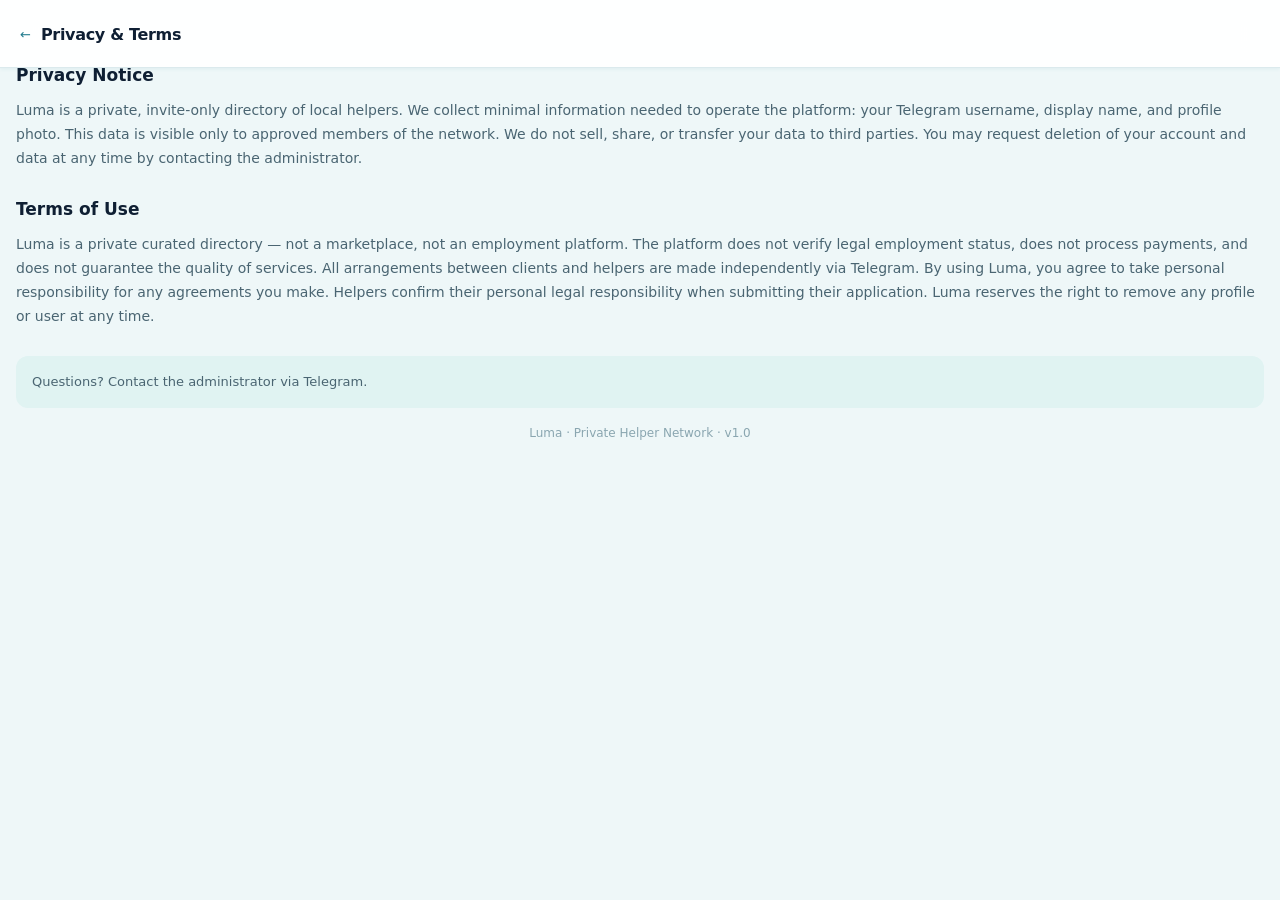
<file: legal.html>
<!DOCTYPE html>
<html lang="en">
<head>
  <meta charset="UTF-8">
  <meta name="viewport" content="width=device-width, initial-scale=1.0, viewport-fit=cover">
  <title>Luma — Privacy &amp; Terms</title>
  <link rel="stylesheet" href="css/theme.css">
  <link rel="stylesheet" href="css/components.css">
</head>
<body>
<div class="app-container">
  <header class="header">
    <button class="btn-ghost" onclick="history.back()">←</button>
    <div class="header-title" data-i18n="legal_title">Privacy &amp; Terms</div>
    <div></div>
  </header>

  <div class="page-content" style="padding-top:64px">

    <div style="margin-bottom:28px">
      <h2 style="font-size:17px;font-weight:700;margin-bottom:12px" data-i18n="legal_privacy_title">Privacy Notice</h2>
      <p style="font-size:14px;color:var(--text-secondary);line-height:1.7" data-i18n="legal_privacy_text"></p>
    </div>

    <div style="margin-bottom:28px">
      <h2 style="font-size:17px;font-weight:700;margin-bottom:12px" data-i18n="legal_terms_title">Terms of Use</h2>
      <p style="font-size:14px;color:var(--text-secondary);line-height:1.7" data-i18n="legal_terms_text"></p>
    </div>

    <div style="padding:16px;background:var(--accent-light);border-radius:var(--radius-md)">
      <p style="font-size:13px;color:var(--text-secondary)" data-i18n="legal_contact"></p>
    </div>

    <div style="margin-top:16px;text-align:center;font-size:12px;color:var(--text-muted)">
      Luma · Private Helper Network · v1.0
    </div>

  </div>
</div>

<script src="https://telegram.org/js/telegram-web-app.js"></script>
<script src="js/config.js"></script>
<script src="js/i18n.js"></script>
<script>
  const tg = window.Telegram?.WebApp;
  if (tg) { tg.ready(); tg.expand(); }
  setLang(localStorage.getItem('luma_lang') || 'en');
</script>
</body>
</html>
</file>
<file: css/theme.css>
/* ============================================================
   LUMA — Theme (CSS Custom Properties, Reset, Base)
   Private directory of local helpers for expats
   ============================================================ */

/* ------------------------------------------------------------
   1. Design Tokens
   ------------------------------------------------------------ */
:root {
  /* Background */
  --bg:              #EEF7F8;
  --bg-subtle:       #E0F3F2;

  /* Surface */
  --surface:         #FFFFFF;

  /* Accent */
  --accent:          #1F7A8C;
  --accent-hover:    #12606E;
  --accent-light:    #E0F3F2;
  --accent-glow:     rgba(31, 122, 140, 0.18);

  /* Text */
  --text-primary:    #0F1F33;
  --text-secondary:  #4A6572;
  --text-muted:      #8AA6B0;

  /* Border */
  --border:          #D8E8EC;

  /* Shadows */
  --shadow-sm:       0 1px 4px rgba(31, 122, 140, 0.08);
  --shadow-md:       0 4px 16px rgba(31, 122, 140, 0.12);
  --shadow-lg:       0 8px 32px rgba(31, 122, 140, 0.16);
  --featured-glow:   0 0 0 2px #1F7A8C, 0 4px 20px rgba(31, 122, 140, 0.24);

  /* Border Radius */
  --radius-sm:       8px;
  --radius-md:       12px;
  --radius-lg:       16px;
  --radius-xl:       20px;

  /* Typography Scale */
  --font-base:       system-ui, -apple-system, 'Segoe UI', sans-serif;
  --text-xs:         12px;
  --text-sm:         13px;
  --text-base:       15px;
  --text-md:         16px;
  --text-lg:         18px;
  --text-xl:         22px;

  /* Spacing */
  --space-4:         4px;
  --space-6:         6px;
  --space-8:         8px;
  --space-12:        12px;
  --space-14:        14px;
  --space-16:        16px;
  --space-20:        20px;
  --space-24:        24px;
  --space-32:        32px;
  --space-48:        48px;

  /* Z-index layers */
  --z-base:          1;
  --z-header:        100;
  --z-nav:           100;
  --z-overlay:       200;
  --z-gate:          300;

  /* Safe areas (Telegram / iOS) */
  --safe-top:        env(safe-area-inset-top, 0px);
  --safe-bottom:     env(safe-area-inset-bottom, 0px);
  --safe-left:       env(safe-area-inset-left, 0px);
  --safe-right:      env(safe-area-inset-right, 0px);

  /* Bottom nav height (used for page-content padding) */
  --nav-height:      56px;
  --header-height:   56px;
}

/* ------------------------------------------------------------
   2. Modern CSS Reset
   ------------------------------------------------------------ */
*,
*::before,
*::after {
  box-sizing: border-box;
  margin: 0;
  padding: 0;
}

html {
  -webkit-text-size-adjust: 100%;
  text-size-adjust: 100%;
  -webkit-tap-highlight-color: transparent;
  scroll-behavior: smooth;
}

/* Telegram Mini App viewport fix */
html,
body {
  width: 100%;
  height: var(--tg-viewport-stable-height, 100dvh);
  overflow: hidden;
}

body {
  font-family: var(--font-base);
  font-size: var(--text-base);
  line-height: 1.5;
  color: var(--text-primary);
  background-color: var(--bg);
  -webkit-font-smoothing: antialiased;
  -moz-osx-font-smoothing: grayscale;
  overscroll-behavior: none;
  /* Prevent elastic scroll bounce at document level */
  position: fixed;
  inset: 0;
}

/* Remove list styles globally where they appear in UI context */
ul, ol {
  list-style: none;
}

/* Links */
a {
  color: var(--accent);
  text-decoration: none;
}

a:hover {
  color: var(--accent-hover);
}

/* Images */
img,
svg {
  display: block;
  max-width: 100%;
}

/* Form elements inherit fonts */
button,
input,
textarea,
select {
  font-family: inherit;
  font-size: inherit;
  line-height: inherit;
  color: inherit;
}

button {
  background: none;
  border: none;
  cursor: pointer;
  -webkit-tap-highlight-color: transparent;
  touch-action: manipulation;
}

input,
textarea,
select {
  appearance: none;
  -webkit-appearance: none;
  background: none;
  border: none;
  outline: none;
}

/* Focus visible — keyboard navigation only */
:focus-visible {
  outline: 2px solid var(--accent);
  outline-offset: 2px;
}

:focus:not(:focus-visible) {
  outline: none;
}

/* ------------------------------------------------------------
   3. Base Typography
   ------------------------------------------------------------ */
h1 {
  font-size: var(--text-xl);
  font-weight: 700;
  line-height: 1.3;
  color: var(--text-primary);
}

h2 {
  font-size: var(--text-lg);
  font-weight: 600;
  line-height: 1.35;
  color: var(--text-primary);
}

h3 {
  font-size: var(--text-md);
  font-weight: 600;
  line-height: 1.4;
  color: var(--text-primary);
}

p {
  font-size: var(--text-base);
  font-weight: 400;
  line-height: 1.5;
  color: var(--text-primary);
}

small {
  font-size: var(--text-sm);
  font-weight: 400;
}

.caption {
  font-size: var(--text-xs);
  font-weight: 400;
  color: var(--text-muted);
}

.text-muted {
  color: var(--text-muted);
}

.text-secondary {
  color: var(--text-secondary);
}

.text-accent {
  color: var(--accent);
}

.font-medium {
  font-weight: 500;
}

.font-semibold {
  font-weight: 600;
}

.font-bold {
  font-weight: 700;
}

.text-center {
  text-align: center;
}

/* Truncate single line */
.truncate {
  overflow: hidden;
  text-overflow: ellipsis;
  white-space: nowrap;
}

/* ------------------------------------------------------------
   4. Scrollbar Styling
   ------------------------------------------------------------ */

/* WebKit scrollbar — very subtle, matches blue theme */
::-webkit-scrollbar {
  width: 4px;
  height: 4px;
}

::-webkit-scrollbar-track {
  background: transparent;
}

::-webkit-scrollbar-thumb {
  background: var(--border);
  border-radius: 4px;
}

::-webkit-scrollbar-thumb:hover {
  background: var(--text-muted);
}

/* Firefox */
* {
  scrollbar-width: thin;
  scrollbar-color: var(--border) transparent;
}

/* Hide scrollbar on horizontal scroll containers */
.scrollbar-hidden {
  scrollbar-width: none;
  -ms-overflow-style: none;
}

.scrollbar-hidden::-webkit-scrollbar {
  display: none;
}

/* ------------------------------------------------------------
   5. Utility Helpers
   ------------------------------------------------------------ */
.visually-hidden {
  position: absolute;
  width: 1px;
  height: 1px;
  padding: 0;
  margin: -1px;
  overflow: hidden;
  clip: rect(0, 0, 0, 0);
  white-space: nowrap;
  border: 0;
}

.flex {
  display: flex;
}

.flex-col {
  display: flex;
  flex-direction: column;
}

.items-center {
  align-items: center;
}

.justify-between {
  justify-content: space-between;
}

.gap-4  { gap: var(--space-4); }
.gap-8  { gap: var(--space-8); }
.gap-12 { gap: var(--space-12); }
.gap-16 { gap: var(--space-16); }

.w-full  { width: 100%; }
.h-full  { height: 100%; }
</file>
<file: css/components.css>
/* ============================================================
   LUMA — Components
   All UI components for the Mini App
   Depends on: theme.css (must be loaded first)
   ============================================================ */

/* ============================================================
   1. LAYOUT
   ============================================================ */

/* Root container — fills the stable Telegram viewport */
.app-container {
  position: relative;
  width: 100%;
  height: var(--tg-viewport-stable-height, 100dvh);
  overflow: hidden;
  background-color: var(--bg);
  display: flex;
  flex-direction: column;
}

/* Individual page */
.page {
  position: absolute;
  inset: 0;
  display: flex;
  flex-direction: column;
  background-color: var(--bg);
  transition: opacity 0.2s ease, transform 0.2s ease;
  will-change: opacity, transform;
  overflow: hidden;
}

/* Hidden page — JS toggles this to switch views */
.page--hidden {
  opacity: 0;
  pointer-events: none;
  transform: translateX(6px);
}

/* Page header area — sits below the fixed .header */
.page-header {
  flex-shrink: 0;
  padding: calc(var(--header-height) + var(--safe-top) + 12px) var(--space-16) 0;
}

/* Scrollable content area */
.page-content {
  flex: 1;
  overflow-y: auto;
  overflow-x: hidden;
  -webkit-overflow-scrolling: touch;
  overscroll-behavior-y: contain;
  padding: var(--space-12) var(--space-16);
  padding-top: calc(var(--header-height) + var(--safe-top) + var(--space-12));
  padding-bottom: calc(var(--nav-height) + var(--safe-bottom) + var(--space-16));
}

/* Page content without header offset (e.g. gate screen) */
.page-content--full {
  padding-top: calc(var(--safe-top) + var(--space-16));
}

/* ============================================================
   2. HEADER
   ============================================================ */

.header {
  position: fixed;
  top: 0;
  left: 0;
  right: 0;
  z-index: var(--z-header);
  display: flex;
  align-items: center;
  gap: var(--space-8);
  background-color: var(--surface);
  box-shadow: var(--shadow-sm);
  padding: var(--space-12) var(--space-16);
  padding-top: calc(var(--space-12) + var(--safe-top));
  height: calc(var(--header-height) + var(--safe-top));
}

.header-title {
  font-size: var(--text-md);
  font-weight: 700;
  color: var(--text-primary);
  letter-spacing: -0.3px;
  flex: 1;
  min-width: 0;
}

.header-right {
  display: flex;
  align-items: center;
  gap: var(--space-8);
  flex-shrink: 0;
}

/* City selector chip */
.header-city {
  display: inline-flex;
  align-items: center;
  gap: var(--space-4);
  background-color: var(--accent-light);
  color: var(--accent);
  font-size: var(--text-sm);
  font-weight: 500;
  padding: 5px 10px;
  border-radius: var(--radius-xl);
  border: none;
  cursor: pointer;
  white-space: nowrap;
  transition: background-color 0.15s ease, color 0.15s ease;
  flex-shrink: 0;
}

.header-city:active {
  background-color: var(--accent);
  color: #fff;
}

.header-city::after {
  content: '▾';
  font-size: 10px;
  opacity: 0.7;
}

/* Language toggle (RU / EN) */
.header-lang {
  display: inline-flex;
  align-items: center;
  justify-content: center;
  background-color: transparent;
  color: var(--text-secondary);
  font-size: var(--text-sm);
  font-weight: 600;
  padding: 5px 8px;
  border-radius: var(--radius-sm);
  border: 1.5px solid var(--border);
  cursor: pointer;
  transition: border-color 0.15s ease, color 0.15s ease, background-color 0.15s ease;
  flex-shrink: 0;
  letter-spacing: 0.3px;
}

.header-lang:active,
.header-lang--active {
  border-color: var(--accent);
  color: var(--accent);
  background-color: var(--accent-light);
}

/* ============================================================
   3. BOTTOM NAVIGATION
   ============================================================ */

.bottom-nav {
  position: fixed;
  bottom: 0;
  left: 0;
  right: 0;
  z-index: var(--z-nav);
  display: flex;
  align-items: flex-start;
  background-color: var(--surface);
  border-top: 1px solid var(--border);
  padding-bottom: var(--safe-bottom);
}

.nav-item {
  flex: 1;
  display: flex;
  flex-direction: column;
  align-items: center;
  justify-content: center;
  gap: 3px;
  min-height: var(--nav-height);
  padding: 8px 4px;
  color: var(--text-muted);
  font-size: 10px;
  font-weight: 500;
  cursor: pointer;
  border: none;
  background: none;
  transition: color 0.15s ease;
  -webkit-tap-highlight-color: transparent;
  touch-action: manipulation;
  text-align: center;
  letter-spacing: 0.1px;
}

.nav-item svg,
.nav-item .nav-icon {
  width: 24px;
  height: 24px;
  flex-shrink: 0;
}

.nav-item:active {
  opacity: 0.7;
}

.nav-item--active {
  color: var(--accent);
}

.nav-item--active svg,
.nav-item--active .nav-icon {
  /* icon gets accent color via currentColor or stroke */
}

/* ============================================================
   4. HELPER CARD
   ============================================================ */

.helper-card {
  display: flex;
  gap: var(--space-12);
  background-color: var(--surface);
  border-radius: var(--radius-lg);
  box-shadow: var(--shadow-sm);
  padding: var(--space-16);
  margin-bottom: var(--space-12);
  cursor: pointer;
  transition: box-shadow 0.2s ease, transform 0.15s ease;
  -webkit-tap-highlight-color: transparent;
  touch-action: manipulation;
  position: relative;
  overflow: hidden;
}

.helper-card:active {
  transform: scale(0.985);
  box-shadow: var(--shadow-sm);
}

.helper-card__photo {
  width: 72px;
  height: 72px;
  border-radius: 50%;
  object-fit: cover;
  flex-shrink: 0;
  background-color: var(--bg-subtle);
  border: 2px solid var(--border);
}

.helper-card__body {
  display: flex;
  flex-direction: column;
  flex: 1;
  min-width: 0;
}

.helper-card__name {
  font-size: var(--text-md);
  font-weight: 600;
  color: var(--text-primary);
  line-height: 1.3;
  margin-bottom: 3px;
  white-space: nowrap;
  overflow: hidden;
  text-overflow: ellipsis;
}

.helper-card__meta {
  font-size: var(--text-sm);
  color: var(--text-secondary);
  line-height: 1.4;
  white-space: nowrap;
  overflow: hidden;
  text-overflow: ellipsis;
}

.helper-card__price {
  font-size: var(--text-sm);
  font-weight: 700;
  color: var(--accent);
  margin-top: 4px;
}

.helper-card__badges {
  display: flex;
  flex-wrap: wrap;
  gap: var(--space-4);
  margin-top: var(--space-8);
}

.helper-card__actions {
  display: flex;
  gap: var(--space-8);
  margin-top: var(--space-12);
}

/* Featured variant */
.helper-card--featured {
  box-shadow: var(--featured-glow);
  background: linear-gradient(135deg, #ffffff 0%, #f4f9ff 100%);
}

.helper-card--featured::before {
  content: '';
  position: absolute;
  top: 0;
  left: 0;
  right: 0;
  height: 2px;
  background: linear-gradient(90deg, var(--accent) 0%, rgba(43, 133, 232, 0.3) 100%);
  border-radius: var(--radius-lg) var(--radius-lg) 0 0;
}

/* Helpers list container */
.helpers-list {
  transition: opacity 0.15s ease;
}

.helpers-list--loading {
  opacity: 0.5;
  pointer-events: none;
}

/* ============================================================
   5. BADGES
   ============================================================ */

.badge {
  display: inline-flex;
  align-items: center;
  justify-content: center;
  padding: 3px 8px;
  font-size: 11px;
  font-weight: 600;
  line-height: 1;
  border-radius: 20px;
  letter-spacing: 0.2px;
  white-space: nowrap;
  flex-shrink: 0;
}

.badge--verified {
  background-color: var(--accent);
  color: #ffffff;
}

.badge--default {
  background-color: var(--accent-light);
  color: var(--accent);
}

/* ============================================================
   6. CATEGORY PILLS
   ============================================================ */

.category-pills {
  display: flex;
  gap: var(--space-8);
  overflow-x: auto;
  -webkit-overflow-scrolling: touch;
  scrollbar-width: none;
  -ms-overflow-style: none;
  padding: 4px 0;
  /* Negative margin trick to allow scroll to edge */
  margin-left: calc(-1 * var(--space-16));
  margin-right: calc(-1 * var(--space-16));
  padding-left: var(--space-16);
  padding-right: var(--space-16);
}

.category-pills::-webkit-scrollbar {
  display: none;
}

.pill {
  display: inline-flex;
  align-items: center;
  justify-content: center;
  height: 32px;
  padding: 0 14px;
  font-size: 14px;
  font-weight: 500;
  color: var(--text-secondary);
  background-color: var(--surface);
  border: 1.5px solid var(--border);
  border-radius: var(--radius-xl);
  white-space: nowrap;
  cursor: pointer;
  transition: background-color 0.15s ease, color 0.15s ease, border-color 0.15s ease;
  flex-shrink: 0;
  -webkit-tap-highlight-color: transparent;
  touch-action: manipulation;
}

.pill:active {
  opacity: 0.8;
}

.pill--active {
  background-color: var(--accent);
  color: #ffffff;
  border-color: var(--accent);
}

/* ── Language selection pills (apply form) ──────────────────────────────── */
.language-pill {
  cursor: pointer;
  -webkit-tap-highlight-color: transparent;
  touch-action: manipulation;
}

.language-pill input[type="checkbox"] {
  position: absolute;
  opacity: 0;
  width: 0;
  height: 0;
  pointer-events: none;
}

.language-pill span {
  display: inline-flex;
  align-items: center;
  justify-content: center;
  padding: 0 14px;
  height: 36px;
  border-radius: var(--radius-xl);
  border: 1.5px solid var(--border);
  background: var(--surface);
  color: var(--text-secondary);
  font-size: 14px;
  font-weight: 500;
  transition: background-color 0.15s ease, color 0.15s ease, border-color 0.15s ease;
  user-select: none;
}

.language-pill input[type="checkbox"]:checked + span {
  background: var(--accent);
  color: #ffffff;
  border-color: var(--accent);
}

/* ============================================================
   7. SEARCH BAR
   ============================================================ */

.search-bar-wrapper {
  position: relative;
  width: 100%;
}

.search-bar-wrapper::before {
  content: '';
  position: absolute;
  left: 14px;
  top: 50%;
  transform: translateY(-50%);
  width: 18px;
  height: 18px;
  background-image: url("data:image/svg+xml,%3Csvg xmlns='http://www.w3.org/2000/svg' width='18' height='18' viewBox='0 0 24 24' fill='none' stroke='%238AAAC4' stroke-width='2' stroke-linecap='round' stroke-linejoin='round'%3E%3Ccircle cx='11' cy='11' r='8'/%3E%3Cline x1='21' y1='21' x2='16.65' y2='16.65'/%3E%3C/svg%3E");
  background-repeat: no-repeat;
  background-size: contain;
  pointer-events: none;
  z-index: 1;
}

.search-bar {
  width: 100%;
  height: 44px;
  background-color: var(--surface);
  border: 1.5px solid var(--border);
  border-radius: var(--radius-xl);
  padding: 0 16px 0 44px;
  font-size: var(--text-base);
  color: var(--text-primary);
  appearance: none;
  -webkit-appearance: none;
  transition: border-color 0.15s ease, box-shadow 0.15s ease;
}

.search-bar::placeholder {
  color: var(--text-muted);
}

.search-bar:focus {
  outline: none;
  border-color: var(--accent);
  box-shadow: 0 0 0 3px var(--accent-glow);
}

/* ============================================================
   8. FILTER CHIPS
   ============================================================ */

.filter-chips {
  display: flex;
  gap: var(--space-8);
  overflow-x: auto;
  -webkit-overflow-scrolling: touch;
  scrollbar-width: none;
  -ms-overflow-style: none;
  padding: 4px 0;
  margin-left: calc(-1 * var(--space-16));
  margin-right: calc(-1 * var(--space-16));
  padding-left: var(--space-16);
  padding-right: var(--space-16);
}

.filter-chips::-webkit-scrollbar {
  display: none;
}

.filter-chip {
  display: inline-flex;
  align-items: center;
  gap: 4px;
  padding: 6px 12px;
  font-size: var(--text-xs);
  font-weight: 500;
  color: var(--text-secondary);
  background-color: var(--surface);
  border: 1.5px solid var(--accent-light);
  border-radius: var(--radius-xl);
  white-space: nowrap;
  cursor: pointer;
  transition: background-color 0.15s ease, color 0.15s ease, border-color 0.15s ease;
  flex-shrink: 0;
  -webkit-tap-highlight-color: transparent;
  touch-action: manipulation;
}

.filter-chip:active {
  opacity: 0.8;
}

.filter-chip--active {
  background-color: var(--accent);
  color: #ffffff;
  border-color: var(--accent);
}

/* ============================================================
   9. BUTTONS
   ============================================================ */

.btn {
  display: inline-flex;
  align-items: center;
  justify-content: center;
  gap: var(--space-6);
  border-radius: var(--radius-xl);
  font-size: var(--text-base);
  font-weight: 600;
  cursor: pointer;
  border: none;
  background: none;
  transition: background-color 0.15s ease, color 0.15s ease,
              border-color 0.15s ease, box-shadow 0.15s ease,
              transform 0.1s ease;
  -webkit-tap-highlight-color: transparent;
  touch-action: manipulation;
  text-decoration: none;
  white-space: nowrap;
  user-select: none;
  position: relative;
  overflow: hidden;
}

.btn:active {
  transform: scale(0.97);
}

.btn:disabled,
.btn[disabled] {
  opacity: 0.45;
  cursor: not-allowed;
  transform: none;
  pointer-events: none;
}

/* Primary */
.btn-primary {
  background-color: var(--accent);
  color: #ffffff;
  width: 100%;
  height: 48px;
  padding: 0 var(--space-20);
  box-shadow: 0 2px 8px rgba(43, 133, 232, 0.28);
}

.btn-primary:hover {
  background-color: var(--accent-hover);
}

.btn-primary:active {
  background-color: var(--accent-hover);
  box-shadow: none;
}

/* Secondary */
.btn-secondary {
  background-color: transparent;
  color: var(--accent);
  width: 100%;
  height: 48px;
  padding: 0 var(--space-20);
  border: 1.5px solid var(--accent);
}

.btn-secondary:hover {
  background-color: var(--accent-light);
}

.btn-secondary:active {
  background-color: var(--accent-light);
}

/* Ghost */
.btn-ghost {
  background-color: transparent;
  color: var(--accent);
  padding: 0;
  height: auto;
  font-weight: 500;
  font-size: var(--text-sm);
}

.btn-ghost:hover {
  color: var(--accent-hover);
}

/* Small */
.btn-sm {
  height: 36px;
  font-size: var(--text-sm);
  padding: 0 var(--space-16);
  width: auto;
}

/* Icon button */
.btn-icon {
  width: 40px;
  height: 40px;
  border-radius: 50%;
  background-color: var(--accent-light);
  color: var(--accent);
  padding: 0;
  flex-shrink: 0;
}

.btn-icon:hover {
  background-color: var(--accent);
  color: #ffffff;
}

/* Danger */
.btn-danger {
  background-color: #FEF2F2;
  color: #DC2626;
  border: 1.5px solid #FECACA;
}

.btn-danger:hover {
  background-color: #DC2626;
  color: #ffffff;
}

/* ============================================================
   10. FORMS
   ============================================================ */

.form-group {
  margin-bottom: var(--space-20);
}

.form-label {
  display: block;
  font-size: var(--text-sm);
  font-weight: 500;
  color: var(--text-secondary);
  margin-bottom: 6px;
  line-height: 1.4;
}

.form-label--required::after {
  content: ' *';
  color: var(--accent);
}

.form-input,
.form-select {
  width: 100%;
  height: 48px;
  background-color: var(--surface);
  border: 1.5px solid var(--border);
  border-radius: var(--radius-md);
  padding: 0 var(--space-14);
  font-size: var(--text-base);
  color: var(--text-primary);
  appearance: none;
  -webkit-appearance: none;
  transition: border-color 0.15s ease, box-shadow 0.15s ease;
}

.form-textarea {
  width: 100%;
  min-height: 120px;
  background-color: var(--surface);
  border: 1.5px solid var(--border);
  border-radius: var(--radius-md);
  padding: 14px var(--space-14);
  font-size: var(--text-base);
  color: var(--text-primary);
  resize: vertical;
  appearance: none;
  -webkit-appearance: none;
  transition: border-color 0.15s ease, box-shadow 0.15s ease;
  line-height: 1.5;
}

.form-input::placeholder,
.form-textarea::placeholder {
  color: var(--text-muted);
}

.form-input:focus,
.form-textarea:focus,
.form-select:focus {
  outline: none;
  border-color: var(--accent);
  box-shadow: 0 0 0 3px var(--accent-glow);
}

.form-input.is-error,
.form-textarea.is-error,
.form-select.is-error {
  border-color: #DC2626;
  box-shadow: 0 0 0 3px rgba(220, 38, 38, 0.12);
}

/* Custom select arrow */
.form-select {
  background-image: url("data:image/svg+xml,%3Csvg xmlns='http://www.w3.org/2000/svg' width='16' height='16' viewBox='0 0 24 24' fill='none' stroke='%238AAAC4' stroke-width='2' stroke-linecap='round' stroke-linejoin='round'%3E%3Cpolyline points='6 9 12 15 18 9'/%3E%3C/svg%3E");
  background-repeat: no-repeat;
  background-position: right 14px center;
  padding-right: 40px;
}

.form-error {
  display: block;
  font-size: var(--text-xs);
  color: #DC2626;
  margin-top: 4px;
  line-height: 1.4;
}

.form-hint {
  display: block;
  font-size: var(--text-xs);
  color: var(--text-muted);
  margin-top: 4px;
  line-height: 1.4;
}

/* ============================================================
   11. CHECKBOX
   ============================================================ */

.form-checkbox-wrapper {
  display: flex;
  flex-direction: row;
  align-items: flex-start;
  gap: var(--space-12);
  cursor: pointer;
  -webkit-tap-highlight-color: transparent;
}

.form-checkbox-wrapper .form-label {
  margin-bottom: 0;
  cursor: pointer;
  font-size: var(--text-base);
  color: var(--text-primary);
  font-weight: 400;
  flex: 1;
  padding-top: 1px;
}

/* Visually hidden native checkbox */
.form-checkbox-input {
  position: absolute;
  opacity: 0;
  width: 0;
  height: 0;
  pointer-events: none;
}

/* Custom checkbox box */
.form-checkbox {
  display: flex;
  align-items: center;
  justify-content: center;
  width: 22px;
  height: 22px;
  min-width: 22px;
  border-radius: 6px;
  border: 2px solid var(--border);
  background-color: var(--surface);
  transition: border-color 0.15s ease, background-color 0.15s ease;
  flex-shrink: 0;
}

/* Checked state via adjacent sibling or JS class */
.form-checkbox-input:checked + .form-checkbox,
.form-checkbox.is-checked {
  background-color: var(--accent);
  border-color: var(--accent);
}

/* Checkmark */
.form-checkbox::after {
  content: '';
  display: none;
  width: 5px;
  height: 9px;
  border: 2px solid #ffffff;
  border-top: none;
  border-left: none;
  transform: rotate(45deg) translateY(-1px);
}

.form-checkbox-input:checked + .form-checkbox::after,
.form-checkbox.is-checked::after {
  display: block;
}

/* ============================================================
   12. STATUS BADGES
   ============================================================ */

.status-badge {
  display: inline-flex;
  align-items: center;
  gap: 5px;
  padding: 4px 10px;
  font-size: 11px;
  font-weight: 600;
  border-radius: 20px;
  letter-spacing: 0.2px;
  white-space: nowrap;
}

.status-badge::before {
  content: '';
  width: 6px;
  height: 6px;
  border-radius: 50%;
  flex-shrink: 0;
  background-color: currentColor;
  opacity: 0.7;
}

.status-badge--pending {
  background-color: #FFFBEB;
  color: #B45309;
  border: 1px solid #FDE68A;
}

.status-badge--approved {
  background-color: #ECFDF5;
  color: #065F46;
  border: 1px solid #6EE7B7;
}

.status-badge--rejected {
  background-color: #FEF2F2;
  color: #991B1B;
  border: 1px solid #FECACA;
}

.status-badge--hidden {
  background-color: #F8FAFC;
  color: #64748B;
  border: 1px solid #CBD5E1;
}

/* ============================================================
   13. INVITE CARD
   ============================================================ */

.invite-card {
  background-color: var(--surface);
  border-radius: var(--radius-lg);
  box-shadow: var(--shadow-sm);
  padding: var(--space-16);
}

.invite-card__header {
  font-size: var(--text-sm);
  font-weight: 500;
  color: var(--text-secondary);
  margin-bottom: var(--space-8);
}

.invite-link {
  font-family: 'SF Mono', 'Fira Code', 'Fira Mono', monospace;
  font-size: 13px;
  color: var(--text-primary);
  background-color: var(--bg);
  border: 1.5px solid var(--border);
  border-radius: var(--radius-sm);
  padding: 10px var(--space-12);
  white-space: nowrap;
  overflow: hidden;
  text-overflow: ellipsis;
  display: block;
  margin-bottom: var(--space-12);
}

.invite-card__actions {
  display: flex;
  gap: var(--space-8);
}

/* ============================================================
   14. ADMIN / CIRCLE VOTE BUTTONS
   ============================================================ */

.vote-buttons {
  display: flex;
  flex-direction: row;
  gap: var(--space-8);
  flex-wrap: wrap;
}

.btn-approve {
  display: inline-flex;
  align-items: center;
  justify-content: center;
  gap: 5px;
  height: 40px;
  padding: 0 var(--space-16);
  font-size: var(--text-sm);
  font-weight: 600;
  border-radius: var(--radius-xl);
  border: none;
  cursor: pointer;
  transition: background-color 0.15s ease, transform 0.1s ease;
  -webkit-tap-highlight-color: transparent;
  touch-action: manipulation;
  background-color: #ECFDF5;
  color: #065F46;
  border: 1.5px solid #6EE7B7;
}

.btn-approve:hover {
  background-color: #059669;
  color: #ffffff;
  border-color: #059669;
}

.btn-approve:active {
  transform: scale(0.97);
}

.btn-reject {
  display: inline-flex;
  align-items: center;
  justify-content: center;
  gap: 5px;
  height: 40px;
  padding: 0 var(--space-16);
  font-size: var(--text-sm);
  font-weight: 600;
  border-radius: var(--radius-xl);
  border: none;
  cursor: pointer;
  transition: background-color 0.15s ease, transform 0.1s ease;
  -webkit-tap-highlight-color: transparent;
  touch-action: manipulation;
  background-color: #FEF2F2;
  color: #991B1B;
  border: 1.5px solid #FECACA;
}

.btn-reject:hover {
  background-color: #DC2626;
  color: #ffffff;
  border-color: #DC2626;
}

.btn-reject:active {
  transform: scale(0.97);
}

.btn-skip {
  display: inline-flex;
  align-items: center;
  justify-content: center;
  gap: 5px;
  height: 40px;
  padding: 0 var(--space-16);
  font-size: var(--text-sm);
  font-weight: 600;
  border-radius: var(--radius-xl);
  border: none;
  cursor: pointer;
  transition: background-color 0.15s ease, transform 0.1s ease;
  -webkit-tap-highlight-color: transparent;
  touch-action: manipulation;
  background-color: #F1F5F9;
  color: #64748B;
  border: 1.5px solid #CBD5E1;
}

.btn-skip:hover {
  background-color: #64748B;
  color: #ffffff;
  border-color: #64748B;
}

.btn-skip:active {
  transform: scale(0.97);
}

/* ============================================================
   15. EMPTY STATE
   ============================================================ */

.empty-state {
  width: 100%;
  text-align: center;
  padding: var(--space-48) var(--space-24);
  display: flex;
  flex-direction: column;
  align-items: center;
  gap: var(--space-8);
}

.empty-state__icon {
  font-size: 48px;
  line-height: 1;
  color: var(--text-muted);
  margin-bottom: var(--space-4);
}

/* SVG icon variant */
.empty-state__icon svg {
  width: 48px;
  height: 48px;
  color: var(--text-muted);
  stroke: var(--text-muted);
}

.empty-state__title {
  font-size: var(--text-md);
  font-weight: 600;
  color: var(--text-primary);
  margin-top: var(--space-4);
}

.empty-state__text {
  font-size: 14px;
  color: var(--text-secondary);
  line-height: 1.5;
  max-width: 260px;
}

.empty-state .btn {
  margin-top: var(--space-16);
  width: auto;
}

/* ============================================================
   16. INVITE GATE SCREEN
   ============================================================ */

.gate-screen {
  position: fixed;
  inset: 0;
  z-index: var(--z-gate);
  background-color: var(--bg);
  display: flex;
  flex-direction: column;
  align-items: center;
  justify-content: center;
  padding: var(--space-32) var(--space-24);
  padding-top: calc(var(--space-32) + var(--safe-top));
  padding-bottom: calc(var(--space-32) + var(--safe-bottom));
  text-align: center;
  gap: var(--space-16);
}

.gate-logo {
  font-size: 32px;
  font-weight: 800;
  color: var(--accent);
  letter-spacing: -1px;
  margin-bottom: var(--space-8);
}

.gate-title {
  font-size: var(--text-xl);
  font-weight: 700;
  color: var(--text-primary);
  line-height: 1.3;
  max-width: 280px;
}

.gate-body {
  font-size: var(--text-base);
  color: var(--text-secondary);
  line-height: 1.6;
  max-width: 300px;
}

.gate-cta {
  width: 100%;
  max-width: 320px;
  margin-top: var(--space-8);
}

/* Decorative glow bubble behind gate logo */
.gate-screen::before {
  content: '';
  position: absolute;
  top: 15%;
  left: 50%;
  transform: translateX(-50%);
  width: 260px;
  height: 260px;
  background: radial-gradient(circle, rgba(43, 133, 232, 0.1) 0%, transparent 70%);
  pointer-events: none;
  border-radius: 50%;
}

/* ============================================================
   17. STATS GRID
   ============================================================ */

.stats-grid {
  display: grid;
  grid-template-columns: 1fr 1fr;
  gap: var(--space-12);
  margin-bottom: var(--space-16);
}

.stat-card {
  background-color: var(--surface);
  border-radius: var(--radius-lg);
  box-shadow: var(--shadow-sm);
  padding: var(--space-16);
  text-align: center;
  display: flex;
  flex-direction: column;
  align-items: center;
  gap: 4px;
}

.stat-value {
  font-size: 24px;
  font-weight: 700;
  color: var(--accent);
  line-height: 1.1;
}

.stat-label {
  font-size: var(--text-xs);
  color: var(--text-secondary);
  line-height: 1.3;
  font-weight: 400;
}

/* ============================================================
   18. SECTION HEADER
   ============================================================ */

.section-header {
  display: flex;
  align-items: center;
  justify-content: space-between;
  margin-bottom: var(--space-12);
}

.section-title {
  font-size: var(--text-md);
  font-weight: 600;
  color: var(--text-primary);
}

.section-action {
  font-size: var(--text-sm);
  font-weight: 500;
  color: var(--accent);
  background: none;
  border: none;
  cursor: pointer;
  padding: 0;
  -webkit-tap-highlight-color: transparent;
  text-decoration: none;
}

.section-action:active {
  opacity: 0.7;
}

/* ============================================================
   19. AVATAR UPLOAD
   ============================================================ */

.avatar-upload {
  width: 80px;
  height: 80px;
  border-radius: 50%;
  border: 2px dashed var(--border);
  background-color: var(--bg-subtle);
  cursor: pointer;
  display: flex;
  align-items: center;
  justify-content: center;
  transition: border-color 0.15s ease, background-color 0.15s ease;
  overflow: hidden;
  position: relative;
  flex-shrink: 0;
  -webkit-tap-highlight-color: transparent;
}

.avatar-upload:hover,
.avatar-upload:focus-visible {
  border-color: var(--accent);
  background-color: var(--accent-light);
}

.avatar-upload:active {
  opacity: 0.85;
}

.avatar-upload__icon {
  color: var(--text-muted);
  font-size: 24px;
  pointer-events: none;
}

.avatar-upload__icon svg {
  width: 28px;
  height: 28px;
  stroke: var(--text-muted);
}

.avatar-upload__preview {
  position: absolute;
  inset: 0;
  width: 100%;
  height: 100%;
  object-fit: cover;
  border-radius: 50%;
}

.avatar-upload__overlay {
  position: absolute;
  inset: 0;
  background: rgba(43, 133, 232, 0.4);
  border-radius: 50%;
  display: flex;
  align-items: center;
  justify-content: center;
  opacity: 0;
  transition: opacity 0.15s ease;
}

.avatar-upload:hover .avatar-upload__overlay {
  opacity: 1;
}

/* ============================================================
   20. PROFILE ROW
   ============================================================ */

.profile-row {
  display: flex;
  align-items: center;
  justify-content: space-between;
  padding: var(--space-14) 0;
  border-bottom: 1px solid var(--border);
  gap: var(--space-16);
}

.profile-row:last-child {
  border-bottom: none;
}

.profile-row__label {
  color: var(--text-secondary);
  font-size: 14px;
  font-weight: 400;
  flex-shrink: 0;
}

.profile-row__value {
  color: var(--text-primary);
  font-size: 14px;
  font-weight: 500;
  text-align: right;
  min-width: 0;
  overflow: hidden;
  text-overflow: ellipsis;
  white-space: nowrap;
}

.profile-row__action {
  color: var(--accent);
  font-size: var(--text-sm);
  font-weight: 500;
  cursor: pointer;
  background: none;
  border: none;
  padding: 0;
  flex-shrink: 0;
}

/* ============================================================
   21. APPLICATION CARD
   ============================================================ */

.app-card {
  background-color: var(--surface);
  border-radius: var(--radius-lg);
  box-shadow: var(--shadow-sm);
  padding: var(--space-16);
  margin-bottom: var(--space-12);
}

.app-card__header {
  display: flex;
  align-items: flex-start;
  gap: var(--space-12);
  margin-bottom: var(--space-12);
}

.app-card__photo {
  width: 52px;
  height: 52px;
  border-radius: 50%;
  object-fit: cover;
  flex-shrink: 0;
  background-color: var(--bg-subtle);
  border: 1.5px solid var(--border);
}

.app-card__info {
  flex: 1;
  min-width: 0;
}

.app-card__name {
  font-size: var(--text-md);
  font-weight: 600;
  color: var(--text-primary);
  margin-bottom: 3px;
  white-space: nowrap;
  overflow: hidden;
  text-overflow: ellipsis;
}

.app-card__meta {
  font-size: var(--text-sm);
  color: var(--text-secondary);
  white-space: nowrap;
  overflow: hidden;
  text-overflow: ellipsis;
}

.app-card__status {
  flex-shrink: 0;
}

.app-card__votes {
  display: flex;
  gap: var(--space-12);
  margin-bottom: var(--space-12);
  padding: var(--space-8) var(--space-12);
  background-color: var(--bg);
  border-radius: var(--radius-md);
}

.app-card__vote-count {
  font-size: var(--text-sm);
  color: var(--text-secondary);
  display: flex;
  align-items: center;
  gap: 4px;
}

.app-card__vote-count strong {
  color: var(--text-primary);
  font-weight: 600;
}

.app-card__actions {
  display: flex;
  gap: var(--space-8);
}

/* ============================================================
   22. DIVIDER & MISC
   ============================================================ */

.divider {
  width: 100%;
  height: 1px;
  background-color: var(--border);
  margin: var(--space-16) 0;
}

.divider--section {
  height: 8px;
  background-color: var(--bg-subtle);
  margin: var(--space-12) calc(-1 * var(--space-16));
  width: calc(100% + 2 * var(--space-16));
}

/* White card / surface panel */
.card {
  background-color: var(--surface);
  border-radius: var(--radius-lg);
  box-shadow: var(--shadow-sm);
  padding: var(--space-16);
  margin-bottom: var(--space-12);
}

/* Toast / snackbar */
.toast {
  position: fixed;
  bottom: calc(var(--nav-height) + var(--safe-bottom) + var(--space-12));
  left: var(--space-16);
  right: var(--space-16);
  z-index: var(--z-overlay);
  background-color: var(--text-primary);
  color: #ffffff;
  font-size: var(--text-sm);
  font-weight: 500;
  padding: var(--space-12) var(--space-16);
  border-radius: var(--radius-md);
  box-shadow: var(--shadow-lg);
  text-align: center;
  pointer-events: none;
  opacity: 0;
  transform: translateY(8px);
  transition: opacity 0.2s ease, transform 0.2s ease;
}

.toast--visible {
  opacity: 1;
  transform: translateY(0);
}

/* Loading spinner */
.spinner {
  width: 24px;
  height: 24px;
  border: 2.5px solid var(--border);
  border-top-color: var(--accent);
  border-radius: 50%;
  animation: spin 0.7s linear infinite;
}

@keyframes spin {
  to { transform: rotate(360deg); }
}

.spinner--sm {
  width: 16px;
  height: 16px;
  border-width: 2px;
}

.spinner--lg {
  width: 36px;
  height: 36px;
  border-width: 3px;
}

/* Full-page loading overlay */
.loading-overlay {
  position: absolute;
  inset: 0;
  background: rgba(238, 246, 255, 0.75);
  display: flex;
  align-items: center;
  justify-content: center;
  z-index: var(--z-overlay);
  backdrop-filter: blur(1px);
}

/* ------------------------------------------------------------
   Targeted UI polish — header, filters, CTAs, empty states, nav
   ------------------------------------------------------------ */
.header {
  min-height: 68px;
  padding: 12px 20px 10px;
  align-items: center;
  background: rgba(255, 255, 255, 0.94);
  border-bottom: 1px solid rgba(216, 232, 236, 0.9);
  backdrop-filter: blur(16px);
}

.header-brand {
  display: flex;
  flex: 1;
  min-width: 0;
  flex-direction: column;
  gap: 2px;
}

.header-title {
  letter-spacing: -0.02em;
}

.header-subtitle {
  color: var(--text-secondary);
  font-size: 12px;
  font-weight: 500;
  line-height: 1.2;
}

.header-right {
  display: flex;
  gap: 8px;
  align-items: center;
}

.header-city,
.header-lang {
  min-height: 40px;
  border-radius: 999px;
  border: 1px solid rgba(216, 232, 236, 0.95);
  background: #ffffff;
  box-shadow: 0 8px 22px rgba(31, 122, 140, 0.06);
}

.header-city {
  padding: 0 13px;
  background: #e9f6f7;
  color: #12606e;
  font-weight: 650;
}

.header-lang {
  min-width: 46px;
  color: var(--text-primary);
  font-weight: 700;
}

.search-wrap {
  margin-bottom: 12px;
}

.category-pills {
  display: flex;
  gap: 10px;
  overflow-x: auto;
  padding: 4px 20px 12px;
  margin: 0 -20px 14px;
  scroll-padding-left: 20px;
  scrollbar-width: none;
}

.category-pills::-webkit-scrollbar {
  display: none;
}

.category-pills .pill {
  flex: 0 0 auto;
  min-height: 40px;
  padding: 0 16px;
  border: 1px solid rgba(216, 232, 236, 0.95);
  background: rgba(255, 255, 255, 0.96);
  color: #334155;
  box-shadow: 0 8px 22px rgba(31, 122, 140, 0.07);
}

.category-pills .pill--active {
  border-color: #1f7a8c;
  background: #1f7a8c;
  color: #ffffff;
  box-shadow: 0 10px 24px rgba(31, 122, 140, 0.2);
}

.btn {
  border-radius: 18px;
  font-weight: 700;
}

.btn-primary {
  background: #1f7a8c;
  box-shadow: 0 10px 24px rgba(31, 122, 140, 0.18);
}

.btn-primary:active {
  transform: translateY(1px);
}

.btn-secondary {
  border-color: #cfe4ea;
  background: #ffffff;
  color: #12606e;
}

.empty-state--card {
  width: calc(100% - 40px);
  margin: 44px auto 0;
  padding: 28px 22px;
  border: 1px solid rgba(216, 232, 236, 0.95);
  border-radius: 28px;
  background: rgba(255, 255, 255, 0.74);
  box-shadow: 0 16px 40px rgba(31, 122, 140, 0.08);
}

.empty-state__icon {
  margin-bottom: 12px;
  color: #1f7a8c;
  font-size: 34px;
  line-height: 1;
}

.empty-state__title {
  margin-bottom: 6px;
  color: var(--text-primary);
  font-size: 17px;
  font-weight: 750;
  letter-spacing: -0.01em;
}

.empty-state__text {
  max-width: 260px;
  margin: 0 auto;
  color: var(--text-secondary);
  font-size: 14px;
  line-height: 1.45;
}

.empty-state__action {
  margin-top: 18px;
}

.invite-hero,
.profile-cta-card,
.profile-settings-card {
  border: 1px solid rgba(216, 232, 236, 0.95);
  border-radius: 28px;
  background: rgba(255, 255, 255, 0.82);
  box-shadow: 0 16px 40px rgba(31, 122, 140, 0.08);
}

.invite-hero {
  padding: 22px;
  margin-bottom: 18px;
}

.invite-hero .section-header {
  margin-bottom: 8px;
}

.invite-hero__text {
  margin-bottom: 18px;
  color: var(--text-secondary);
  font-size: 14px;
}

.invite-card {
  border: 1px solid rgba(216, 232, 236, 0.95);
  border-radius: 24px;
  background: rgba(255, 255, 255, 0.9);
  box-shadow: 0 14px 34px rgba(31, 122, 140, 0.08);
}

.invite-card__label {
  margin-bottom: 6px;
  color: var(--text-secondary);
  font-size: 12px;
  font-weight: 700;
  letter-spacing: 0.06em;
  text-transform: uppercase;
}

.invite-link {
  margin-bottom: 14px;
  color: var(--text-primary);
  font-size: 13px;
  line-height: 1.45;
  word-break: break-word;
}

.invite-card__actions {
  display: flex;
  gap: 10px;
  align-items: center;
}

.profile-hero {
  padding: 24px 0 28px;
  text-align: center;
}

.profile-avatar {
  display: flex;
  width: 76px;
  height: 76px;
  margin: 0 auto 14px;
  align-items: center;
  justify-content: center;
  border: 1px solid rgba(216, 232, 236, 0.9);
  border-radius: 50%;
  background: #e0f3f2;
  color: #12606e;
  font-size: 28px;
  box-shadow: 0 14px 30px rgba(31, 122, 140, 0.1);
}

.profile-settings-card {
  overflow: hidden;
  margin-bottom: 16px;
}

.profile-settings-card .profile-row {
  padding: 16px 18px;
  background: transparent;
}

.profile-settings-card .profile-row + .profile-row {
  border-top: 1px solid rgba(216, 232, 236, 0.9);
}

.profile-cta-card {
  padding: 20px;
  margin-top: 18px;
  text-align: left;
}

.profile-cta-card__title {
  margin-bottom: 6px;
  color: var(--text-primary);
  font-size: 18px;
  font-weight: 750;
  letter-spacing: -0.02em;
}

.profile-cta-card__text {
  margin-bottom: 16px;
  color: var(--text-secondary);
  font-size: 14px;
  line-height: 1.45;
}

.legal-link {
  display: block;
  margin-top: 18px;
  color: #1f7a8c;
  font-size: 14px;
  font-weight: 650;
  text-align: center;
}

.bottom-nav {
  left: 14px;
  right: 14px;
  bottom: max(10px, var(--safe-bottom));
  width: auto;
  height: 70px;
  padding: 8px;
  border: 1px solid rgba(216, 232, 236, 0.95);
  border-radius: 24px;
  background: rgba(255, 255, 255, 0.96);
  box-shadow: 0 18px 44px rgba(15, 31, 51, 0.12);
  backdrop-filter: blur(16px);
}

.nav-item {
  min-width: 0;
  min-height: 52px;
  border-radius: 18px;
  color: var(--text-muted);
}

.nav-item--active {
  background: #e0f3f2;
  color: #12606e;
}

.nav-icon {
  font-size: 20px;
  line-height: 1;
}

.nav-label {
  margin-top: 3px;
  font-size: 11px;
  font-weight: 650;
}

@media (max-width: 360px) {
  .header {
    padding-left: 16px;
    padding-right: 16px;
  }

  .header-subtitle {
    display: none;
  }

  .category-pills {
    padding-left: 16px;
    padding-right: 16px;
    margin-left: -16px;
    margin-right: -16px;
  }
}

/* Targeted layout corrections for the polished header/nav treatment */
#main-app .page-content {
  padding-top: calc(var(--header-height) + var(--safe-top) + 16px);
  padding-left: 20px;
  padding-right: 20px;
  padding-bottom: calc(92px + var(--safe-bottom));
}

.invite-card__topline {
  display: flex;
  align-items: flex-start;
  justify-content: space-between;
  gap: 12px;
  margin-bottom: 10px;
}

.invite-card__code {
  color: var(--text-primary);
  font-size: 17px;
  font-weight: 750;
  letter-spacing: 0.01em;
}

.invite-card__link {
  padding: 10px 12px;
  border-radius: 16px;
  background: rgba(224, 243, 242, 0.55);
  color: var(--text-secondary);
  font-size: 12px;
}

.invite-card__status:empty {
  display: none;
}

#new-invite-result.invite-card {
  padding: 18px;
}

@media (max-width: 360px) {
  #main-app .page-content {
    padding-left: 16px;
    padding-right: 16px;
  }
}

/* Mobile header overflow fix — keep city and language controls visible */
.header {
  justify-content: space-between;
  gap: 10px;
}

.header-brand {
  flex: 0 1 auto;
  min-width: 72px;
  max-width: 118px;
}

.header-right {
  flex: 0 1 auto;
  min-width: 0;
  max-width: calc(100vw - 150px);
  justify-content: flex-end;
}

.header-city {
  min-width: 0;
  max-width: 148px;
  overflow: hidden;
  text-overflow: ellipsis;
  white-space: nowrap;
}

.header-lang {
  flex: 0 0 46px;
}

@media (max-width: 360px) {
  .header {
    padding-left: 14px;
    padding-right: 14px;
  }

  .header-brand {
    max-width: 96px;
  }

  .header-city {
    max-width: 128px;
    padding-left: 10px;
    padding-right: 10px;
  }
}

/* Stronger header sizing guard for Telegram Mini App widths */
#main-app .header {
  box-sizing: border-box;
  width: 100%;
  max-width: 100vw;
  overflow: hidden;
}

#main-app .header .header-brand {
  flex: 0 0 auto !important;
  width: 112px;
  min-width: 0;
}

#main-app .header .header-right {
  flex: 0 1 auto !important;
  min-width: 0;
  margin-left: auto;
  max-width: calc(100vw - 154px);
}

#main-app .header .header-city {
  flex: 1 1 auto !important;
  max-width: min(150px, calc(100vw - 212px));
}

#main-app .header .header-lang {
  flex: 0 0 46px !important;
}

@media (max-width: 390px) {
  #main-app .header {
    padding-left: 16px;
    padding-right: 16px;
  }

  #main-app .header .header-brand {
    width: 104px;
  }

  #main-app .header .header-city {
    max-width: calc(100vw - 204px);
  }
}
</file>
